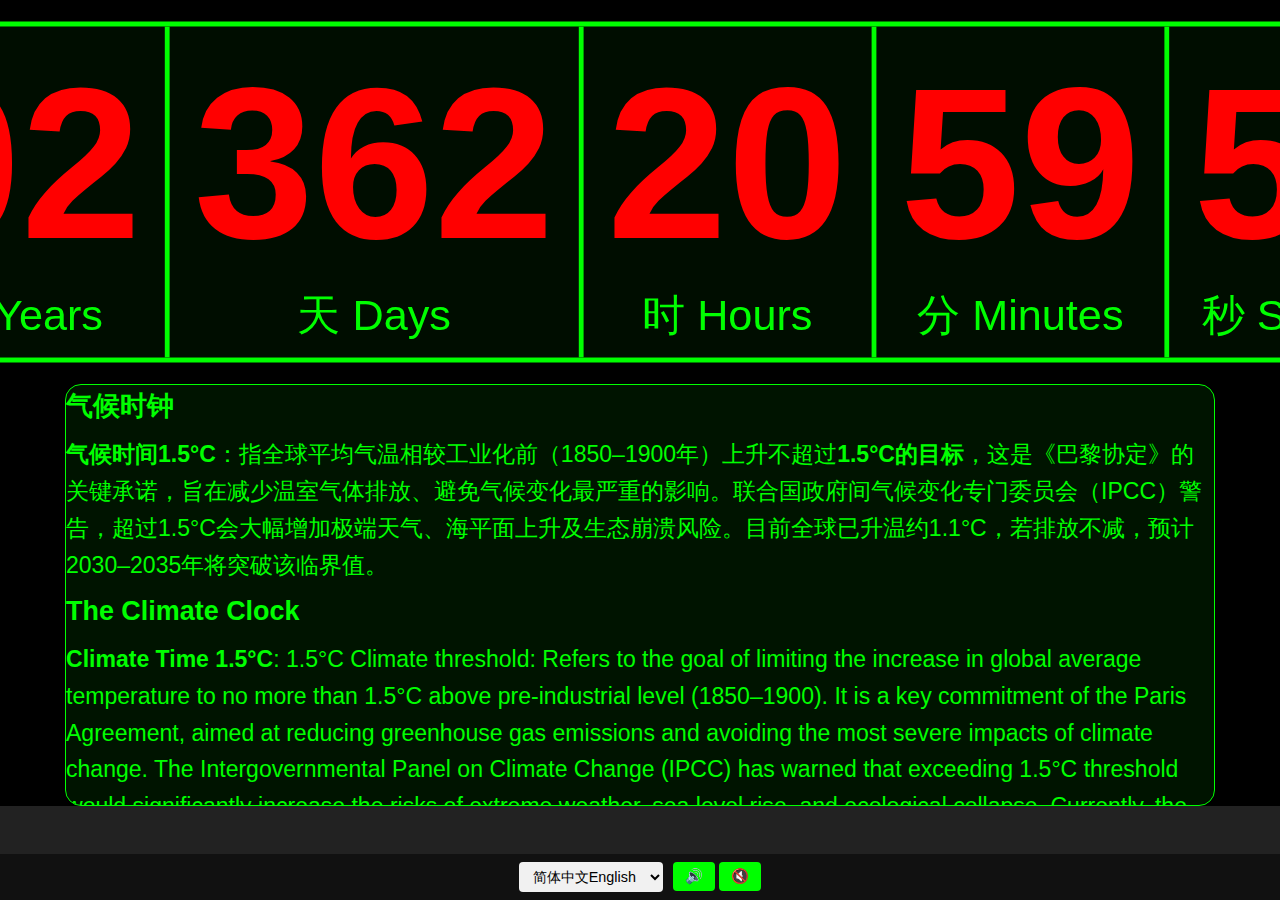
<file: index.html>
<!DOCTYPE html>
<html lang="ze">
<head>
  <meta charset="UTF-8" />
  <meta name="viewport" content="width=device-width, initial-scale=1.0"/>
  <title>气候时钟 - 多语版V1.5</title>
  <style>
    body {
      font-family: Arial, sans-serif;
      background-color: black;
      color: red;
      text-align: center;
      margin: 0;
      overflow: hidden;
    }

    /* Info pages container */
  .explanation-card {
    max-width: 85%;
    background-color: rgba(0, 255, 0, 0.08);
    color: #00ff00;
    padding: 20px 30px;
    border-radius: 16px;
    border: 1px solid #00ff00;
    font-size: 1.8vw;/*1.2*/
    line-height: 1.6;
    text-align: left;
    position: relative;
    min-height: 380px;
    overflow: hidden;
    margin:20px auto;
        
  }

.page {
 position: Absolute;   /* ✅ no more absolute positioning */
 inset :0;
 opacity: 0;
 transition: opacity 1s ease-in-out;
 z-index: 0;
  pointer-events: none;
}

.page.active {
  opacity: 1;
  z-index: 1; /*2*/
  pointer-events: auto;
}
    /* Clock table style */
    .clock-table {
 display: flex;
 justify-content: center;
 align-items: center;
 position: fixed;/*Fixed; /* Fix it to the top */
 top: 40px;/*40px*/
 left: 0;
 width: 100%;
 height: 160px/*auto; /* Let the content define height */
 margin: 0;
 padding: 10px 0;
 background-color: black; /* optional, for contrast */
 z-index: 1000;
}
    .clock-row {
      display: flex;
      border: 4px solid #00ff00;
      border-radius: 12px;
      overflow: hidden;
      transform: scale(1.2); /* Slightly larger clock */
    }
    .clock-cell {
      border-right: 4px solid #00ff00;
      padding: 10px 20px;
      text-align: center;
      background-color: rgba(0, 255, 0, 0.05);
    }
    .clock-cell:last-child {
      border-right: none;
    }
    .time-value {
      font-size: 20vh; /* Responsive size */
      font-weight: bold;
      color: red;
      transition: transform 0.2s;
    }
    .time-label {
      font-size: 4vh; /* Responsive size */
      color: #00ff00;
    }

    @keyframes blinkEnlarge {
      0%   { color: red; transform: scale(1); }
      25%  { color: white; transform: scale(1.3); }
      50%  { color: red; transform: scale(1); }
      75%  { color: white; transform: scale(1.3); }
      100% { color: red; transform: scale(1); }
    }
    .blink-enlarge {
      animation: blinkEnlarge 0.5s ease;
    }

    /* Bottom panel */
    .bottom-panel {
      position: fixed;
      bottom: 0;
      width: 100%;
      background: #111;
      color: #00ff00;
      z-index: 10001;
    }
    .ticker-wrapper {
      width: 100%;
      background: #222;
      font-size: 1.5em;
      white-space: nowrap;
      overflow: hidden;
      padding: 8px 0;
      box-sizing: border-box;
    }
    .ticker {
      display: inline-block;
      padding-left: 100%;
      animation: ticker 40s linear infinite;
    }
    @keyframes ticker {
      0%   { transform: translateX(0); }
      100% { transform: translateX(-100%); }
    }
    .bottom-controls {
      padding: 8px 0;
      display: flex;
      justify-content: center;
      gap: 10px;
      background: #111;
    }
    .sound-controls button {
      background-color: #00ff00;
      color: black;
      font-size: 0.9em;
      padding: 6px 12px;
      border: none;
      border-radius: 4px;
      cursor: pointer;
    }
    .language-select select {
      padding: 6px 10px;
      font-size: 0.9em;
      border-radius: 4px;
      border: none;
      background-color: #f1f1f1;
    }

    /* Make headings a bit more compact */
    .page h3 { margin: 0 0 8px 0; }
    .page p  { margin: 6px 0; }
  </style>
</head>
<body>

  <!-- Countdown clock -->
  <div class="clock-table">
    <div class="clock-row">
      <div class="clock-cell">
        <div class="time-value" id="yy">00</div>
        <div class="time-label" id="label-yy">年Years</div>
      </div>
      <div class="clock-cell">
        <div class="time-value" id="dd">00</div>
        <div class="time-label" id="label-dd">天Days</div>
      </div>
      <div class="clock-cell">
        <div class="time-value" id="hh">00</div>
        <div class="time-label" id="label-hh">時Hours</div>
      </div>
      <div class="clock-cell">
        <div class="time-value" id="mm">00</div>
        <div class="time-label" id="label-mm">分Minutes</div>
      </div>
      <div class="clock-cell">
        <div class="time-value" id="ss">00</div>
        <div class="time-label" id="label-ss">秒Seconds</div>
      </div>
    </div>
  </div>

  <!-- Multi-page explanation -->
  <div class="explanation-card">
    <div class="page active" id="page1"></div>
    <div class="page" id="page2"></div>
    <div class="page" id="page3"></div>
  </div>

  <!-- Bottom panel: ticker + controls -->
  <div class="bottom-panel">
    <div class="ticker-wrapper">
      <div class="ticker" id="tickerText"></div>
    </div>
    <div class="bottom-controls">
      <div class="language-select">
        <select id="langSelect" onchange="changeLanguage()">
          <option value="ze">简体中文English</option>
          <option value="zh"> 简体中文 </option>
          <option value="en">English</option>
          <option value="ms">Bahasa Melayu</option>
          <option value="ta">தமிழ்</option>
        </select>
      </div>
      <div class="sound-controls">
        <button onclick="startTick()">🔊</button>
        <button onclick="stopTick()">🔇</button>
      </div>
    </div>
  </div>

  <!-- Sound -->
  <audio id="tickSound" preload="auto">
    <source src="tick.mp3" type="audio/mpeg">
    您的浏览器不支援音讯播放。
  </audio>

  <script>
    const audio = document.getElementById("tickSound");
    audio.load();
    let tickEnabled = false;
    let prevValues = { yy: null, dd: null, hh: null, mm: null, ss: null };

    function startTick() { tickEnabled = true; }
    function stopTick() { 
      tickEnabled = false;
      audio.pause();
      audio.currentTime = 0;
    }

    const deadlineUTC = new Date(Date.UTC(2029, 6, 21, 16, 0, 0));

    function updateClock() {
      const now = new Date();
      const timeRemaining = deadlineUTC - now;
      if (timeRemaining <= 0) return;

      const format = n => String(n).padStart(2, '0');
      const values = {
        yy: format(Math.floor(timeRemaining / (1000 * 60 * 60 * 24 * 365))),
        dd: format(Math.floor((timeRemaining / (1000 * 60 * 60 * 24)) % 365)),
        hh: format(Math.floor((timeRemaining / (1000 * 60 * 60)) % 24)),
        mm: format(Math.floor((timeRemaining / (1000 * 60)) % 60)),
        ss: format(Math.floor((timeRemaining / 1000) % 60))
      };

      for (let id in values) {
        const elem = document.getElementById(id);
        if (prevValues[id] !== values[id]) {
          elem.textContent = values[id];
          elem.classList.add("blink-enlarge");
          setTimeout(() => elem.classList.remove("blink-enlarge"), 500);
        }
        prevValues[id] = values[id];
      }

      if (tickEnabled) {
        audio.currentTime = 0;
        audio.play().catch(() => {});
      }

      const nextTick = 1000 - now.getMilliseconds();
      setTimeout(updateClock, nextTick);
    }

    updateClock();

    const texts = {
      ze: {
        labels: ["年 Years", "天 Days", "时 Hours", "分 Minutes", "秒 Seconds"],
        ticker: "🌱 静思语：环保不是口号，而是生活的态度。&emsp; 🌱 Jing Si Aphorisms: Environmental protection is not just a slogan, but a practical outlook on life.&emsp;🌿 静思语：人类若不爱护地球，大地将无以为继。&emsp; 🌿 Jing Si Aphorisms: If humans do not take care of the Earth, it will no longer be able to sustain us.",
        page1: "<h3><strong>气候时钟</strong></h3><p><strong>气候时间1.5°C</strong>：指全球平均气温相较工业化前（1850–1900年）上升不超过<strong>1.5°C的目标</strong>，这是《巴黎协定》的关键承诺，旨在减少温室气体排放、避免气候变化最严重的影响。联合国政府间气候变化专门委员会（IPCC）警告，超过1.5°C会大幅增加极端天气、海平面上升及生态崩溃风险。目前全球已升温约1.1°C，若排放不减，预计2030–2035年将突破该临界值。</p></p><h3><strong>The Climate Clock</strong></h3><p><strong>Climate Time 1.5°C</strong>: 1.5°C Climate threshold: Refers to the goal of limiting the increase in global average temperature to no more than 1.5°C above pre-industrial level (1850–1900). It is a key commitment of the Paris Agreement, aimed at reducing greenhouse gas emissions and avoiding the most severe impacts of climate change. The Intergovernmental Panel on Climate Change (IPCC) has warned that exceeding 1.5°C threshold would significantly increase the risks of extreme weather, sea level rise, and ecological collapse. Currently, the global temperature has risen by approximately 1.1°C, and if emissions are not reduced, the critical limit is expected to be exceeded between 2030 and 2035.</p>",
        page2: "<h3><strong>气候时钟</strong></h3><p><strong>缘起</strong>：始于 <strong>2020 年 9 月 19 日</strong>，当时它在纽约曼哈顿的 <strong>联合艺术大楼（Metronome）</strong> 上首次公开展示。</p><p><strong>定义</strong>：一个实时倒计时工具，显示全球碳排放预算（将升温控制在<strong>1.5°C</strong>以内）的剩余时间。</p><h3><strong>The Climate Clock</strong></h3><p><strong>Origin</strong>: Launched on 19 September 2020, first publicly displayed at the Metronome in Manhattan, New York.</p> <p><strong>Definition</strong>: A real-time countdown tool that displays the remaining global carbon budget to keep temperature rise within <strong>1.5°C</strong>.</p>",
        page3:"<h3><strong>气候时钟</strong></h3><p><strong>计算依据</strong>：基于当前温室气体排放速率和科学模型（如<strong>Intergovernmental Panel on Climate Change (IPCC)</strong>数据）。</p><p><strong>核心信息</strong>：提醒人类必须在时限前实现<strong>净零排放</strong>，否则将面临不可逆的气候灾难。</p><h3><strong>The Climate Clock</strong></h3><p><strong>Calculation Basis</strong>: Based on current rate of greenhouse gas emissions and scientific models, such as data from the Intergovernmental Panel on Climate Change (IPCC).</p><p><strong>Core Message</strong>: Humanity must achieve net-zero emissions before the deadline or face irreversible climate disasters.</p>"
     
      },
            zh: {
          labels: ["年", "天", "时", "分", "秒"],
          ticker: "🌱 静思语：环保不是口号，而是生活的态度。&emsp;🌿 静思语：人类若不爱护地球，大地将无以为继。",
          page1: "<h3><strong>气候时钟</strong></h3><p><strong>气候时间1.5°C</strong>：指全球平均气温相较工业化前（1850–1900年）上升不超过<strong>1.5°C的目标</strong>，这是《巴黎协定》的关键承诺，旨在减少温室气体排放、避免气候变化最严重的影响。联合国政府间气候变化专门委员会（IPCC）警告，超过1.5°C会大幅增加极端天气、海平面上升及生态崩溃风险。目前全球已升温约1.1°C，若排放不减，预计2030–2035年将突破该临界值。</p>",
          page2: "<h3><strong>气候时钟</strong></h3><p><strong>缘起</strong>：始于 2020 年 9 月 19 日，首次于纽约曼哈顿 Metronome 公开展示。</p><p><strong>定义</strong>：一个实时倒数工具，显示全球碳排放预算（将升温控制在 1.5°C 以内）的剩余时间。</p>",
          page3: "<h3><strong>气候时钟</strong></h3><p><strong>计算依据</strong>：基于当前温室气体排放速率与科学模型 如（Intergovernmental Panel on Climate Change (IPCC)资料）。</p><p><strong>核心讯息</strong>：提醒人类必须在时限前实现净零排放，否则将面临不可逆的气候灾难。</p>"
        },
        en: {
          labels: ["Years", "Days", "Hours", "Minutes", "Seconds"],
          ticker: "🌱 Jing Si Aphorisms: Environmental protection is not just a slogan, but a practical outlook on life.&emsp;🌿 Jing Si Aphorisms: If humans do not take care of the Earth, it will no longer be able to sustain us.",
          page1: "<h3><strong>The Climate Clock</strong></h3><p><strong>Climate Time 1.5°C</strong>: 1.5°C Climate threshold: Refers to the goal of limiting the increase in global average temperature to no more than 1.5°C above pre-industrial level (1850–1900). It is a key commitment of the Paris Agreement, aimed at reducing greenhouse gas emissions and avoiding the most severe impacts of climate change. The Intergovernmental Panel on Climate Change (IPCC) has warned that exceeding 1.5°C threshold would significantly increase the risks of extreme weather, sea level rise, and ecological collapse. Currently, the global temperature has risen by approximately 1.1°C, and if emissions are not reduced, the critical limit is expected to be exceeded between 2030 and 2035.</p>",
          page2: "<h3><strong>The Climate Clock</strong></h3><p><strong>Origin</strong>: Launched on 19 September 2020, first publicly displayed at the Metronome in Manhattan, New York.</p><p><strong>Definition</strong>: A real-time countdown tool that displays the remaining global carbon budget to keep temperature rise within 1.5°C.</p>",
          page3: "<h3><strong>The Climate Clock</strong></h3><p><strong>Calculation Basis</strong>: Based on current rate of greenhouse gas emissions and scientific models, such as data from the Intergovernmental Panel on Climate Change (IPCC).</p><p><strong>Core Message</strong>: Humanity must achieve net-zero emissions before the deadline or face irreversible climate disasters.</p>"
        },
        ms: {
          labels: ["Tahun", "Hari", "Jam", "Minit", "Saat"],
          ticker: "🌱 Aforisma Jing Si: Perlindungan alam sekitar bukan sekadar slogan, tetapi satu gaya hidup.&emsp;🌿 Aforisma Jing Si: Jika manusia tidak menyayangi bumi, bumi tidak akan mampu bertahan.",
          page1: "<h3><strong>Jam Iklim</strong></h3><p><strong>Masa Iklim 1.5°C</strong>: Merujuk kepada matlamat untuk memastikan peningkatan suhu purata global tidak melebihi <strong>1.5°C berbanding tahap praindustri</strong> (1850–1900). Ini merupakan komitmen utama dalam Perjanjian Paris, yang bertujuan untuk mengurangkan pelepasan gas rumah hijau dan mengelakkan kesan perubahan iklim yang lebih teruk. Panel Antara Kerajaan mengenai Perubahan Iklim (IPCC) memberi amaran bahawa melepasi had 1.5°C akan meningkatkan risiko kejadian cuaca ekstrem, kenaikan paras laut, dan keruntuhan ekosistem. Suhu global kini telah meningkat sekitar 1.1°C. Jika pelepasan tidak dikurangkan, paras ini dijangka akan dilepasi antara tahun 2030 hingga 2035.</p>",
          page2: "<h3><strong>Jam Iklim</strong></h3><p><strong>Asal-usul</strong>: Bermula pada 19 September 2020, pertama kali dipamerkan secara umum di Metronome, Manhattan, New York.</p><p><strong>Definisi</strong>: Sebuah alat kira detik masa nyata yang menunjukkan baki masa dalam bajet karbon global demi mengekalkan pemanasan global di bawah paras 1.5°C.</p>",
          page3: "<h3><strong>Jam Iklim</strong></h3><p><strong>Asas Pengiraan</strong>: Berdasarkan kadar semasa pelepasan gas rumah hijau dan model saintifik (contohnya, data IPCC).</p><p><strong>Mesej Utama</strong>: Manusia mesti mencapai sasaran sifar bersih (net-zero) sebelum masa tamat, atau berisiko menghadapi bencana iklim yang tidak dapat dipulihkan.</p>"
        },
        ta: {
          labels: ["ஆண்டு", "நாள்", "மணி", "நிமிடம்", "வினாடி"],
          ticker: "🌱 சூழலியல் என்பது முழக்கமல்ல, வாழ்வியல்.&emsp;🌿 பூமியைப் பாதுகாப்பது மனித குருதியின் கடமை.",
          page1: "<h3><strong>காலநிலை கடிகாரம்</strong></h3><p><strong>காலநிலை நேரம் 1.5°C</strong>: உலக சராசரி வெப்பநிலை <strong>தொழில்முன் காலத்துடன் (1850–1900) ஒப்பிடும்போது 1.5°C-ஐ மீறாத</strong> இலக்கைக் குறிக்கிறது. இது பாரிஸ் ஒப்பந்தத்தின் முக்கிய வாக்குறுதி ஆகும், பசுமைக் காற்று வாயு வெளியீட்டை குறைத்து, காலநிலை மாற்றத்தின் கடுமையான விளைவுகளை தவிர்க்கும் நோக்கத்துடன். சர்வதேச காலநிலை மாற்ற குழு (IPCC) எச்சரிக்கிறது: 1.5°C-ஐ மீறினால், தீவிர வானிலை, கடல் மட்ட உயர்வு மற்றும் சூழலியல் அமைப்பு சிதைவின் அபாயம் அதிகரிக்கும். உலக வெப்பநிலை ஏற்கனவே சுமார் 1.1°C உயர்ந்துள்ளது; வெளியீடுகளை குறைக்கவில்லை என்றால், இது 2030–2035க்குள் இந்த வரம்பை மீறும் என எதிர்பார்க்கப்படுகிறது.</p>",
          page2: "<h3><strong>காலநிலை கடிகாரம்</strong></h3><p><strong>தொடக்கம்</strong>: 19 செப்டம்பர் 2020 அன்று மான்ஹாட்டன், நியூயார்க் நகரில் மெட்ரோனோமில் முதன்முதலாகக் காட்டப்பட்டது.</p><p><strong>வரையறை</strong>: உலகளாவிய கார்பன் பட்ஜெட்டின் மீதமுள்ள நேரத்தை காட்டும் நேரடி கவுண்ட்டவுன் கருவி, 1.5°C ஐ மீறாமல் வைத்திருக்க.</p>",
          page3: "<h3><strong>காலநிலை கடிகாரம்</strong></h3><p><strong>கணக்கீட்டு அடிப்படை</strong>: தற்போதைய பசுமைக் காற்று வாயு உமிழ்வு வீதங்கள் மற்றும் அறிவியல் மாதிரிகள் (உதா: IPCC தரவு) அடிப்படையில்.</p><p><strong>முக்கிய செய்தி</strong>: மனிதகுலம் நேரம் முடிவதற்கு முன் நிகர சுழற்சி வெளியீட்டை அடைய வேண்டும், இல்லையெனில் மாற்ற முடியாத காலநிலை பேரழிவுகளை சந்திக்க நேரிடும்.</p>"
        }
    };

    function changeLanguage() {
      const sel = document.getElementById("langSelect");
      const lang = sel ? sel.value : "ze";
      const data = texts[lang] || texts.ze;
      const labels = data.labels;
      document.getElementById("label-yy").textContent = labels[0];
      document.getElementById("label-dd").textContent = labels[1];
      document.getElementById("label-hh").textContent = labels[2];
      document.getElementById("label-mm").textContent = labels[3];
      document.getElementById("label-ss").textContent = labels[4];
      const ticker = document.getElementById("tickerText");
      ticker.innerHTML = data.ticker || "";
      ticker.classList.remove("ticker");
      void ticker.offsetWidth;
      ticker.classList.add("ticker");
      document.getElementById("page1").innerHTML = data.page1 || "";
      document.getElementById("page2").innerHTML = data.page2 || "";
      document.getElementById("page3").innerHTML = data.page3 || "";
   
  // 🔹 Dynamic card height based on language
  const card = document.querySelector(".explanation-card");
  if (lang === "ze") {
    card.style.minHeight = "380px"; // taller for bilingual text
  } else {
    card.style.minHeight = "240px"; // default for others
    }
     }

    let currentPage = 1;
const pages = document.querySelectorAll(".page");
const totalPages = pages.length;
function showPage(n) {
 pages.forEach((p, i) => {
   if (i === n - 1) {
     p.classList.add("active");
   } else {
     p.classList.remove("active");
   }
 });
}
// show first page initially
showPage(currentPage);
// rotate every 10s
setInterval(() => {
 currentPage = (currentPage % totalPages) + 1;
 showPage(currentPage);
}, 30000);

function adjustCardPosition() {
  const clock = document.querySelector(".clock-table");
  const card = document.querySelector(".explanation-card");
  if (clock && card) {
    const clockHeight = clock.offsetHeight;
    card.style.marginTop = (clockHeight + 80) + "px"; // 20px extra spacing
  }
};

window.addEventListener("resize", adjustCardPosition);
document.addEventListener("DOMContentLoaded", () => {
  changeLanguage();
  adjustCardPosition();
  // Try to start ticking immediately
  startTick();

  // If browser blocks autoplay, enable ticking on first interaction
  const enableOnClick = () => {
    startTick();
    document.removeEventListener("click", enableOnClick);
    document.removeEventListener("keydown", enableOnClick);
    document.removeEventListener("touchstart", enableOnClick);
  };

  document.addEventListener("click", enableOnClick, { once: true });
  document.addEventListener("keydown", enableOnClick, { once: true });
  document.addEventListener("touchstart", enableOnClick, { once: true });
});
  </script>
</body>
</html>
</file>
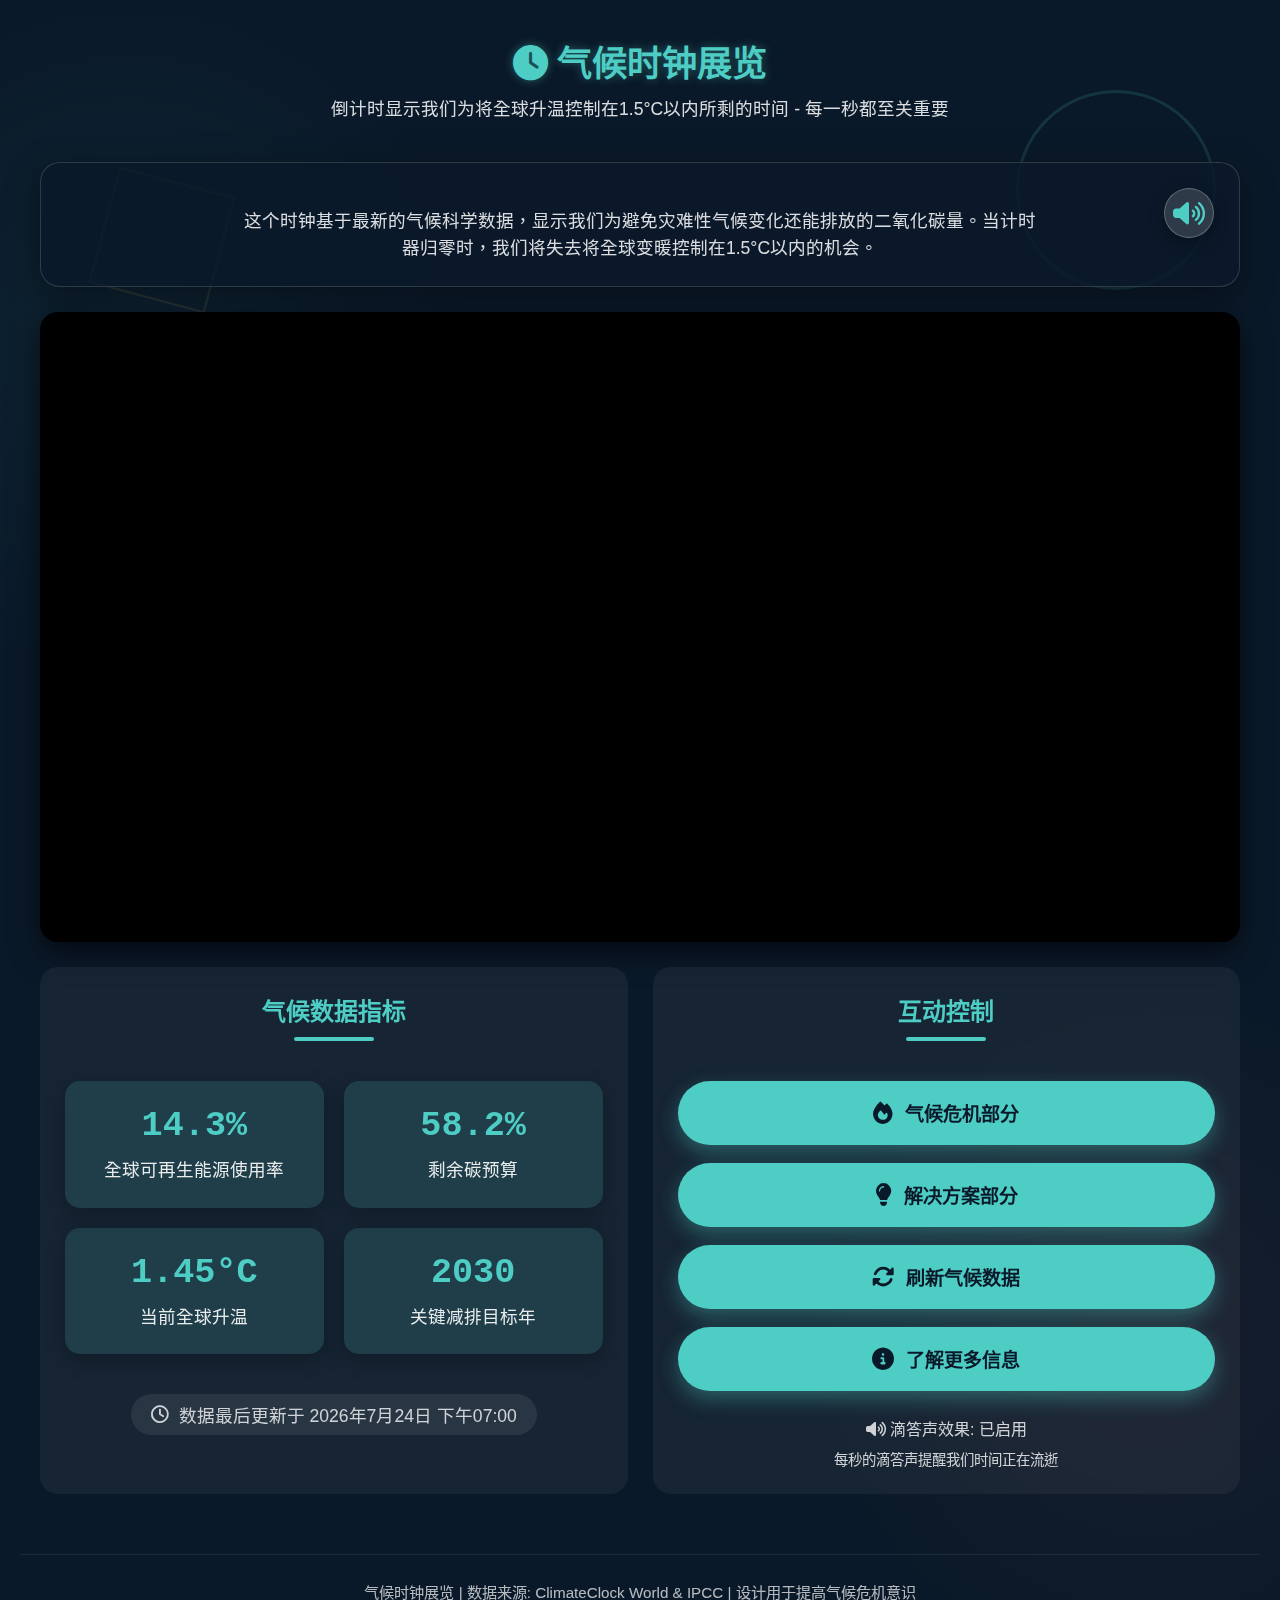
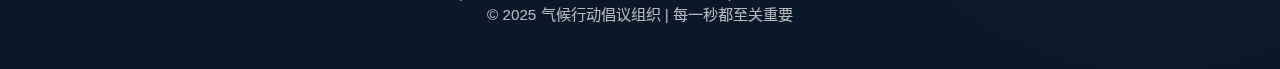
<file: ClimateClock-Exhibition/index.html>
<!DOCTYPE html>
<html lang="zh-HK">
<head>
  <meta charset="UTF-8">
  <meta name="viewport" content="width=device-width, initial-scale=1.0">
  <title>气候时钟展览 - 带滴答声效果</title>
  <script src="https://climateclock.world/widget-v2.js" async></script>
  <link rel="stylesheet" href="https://cdnjs.cloudflare.com/ajax/libs/font-awesome/6.4.0/css/all.min.css">
  <style>
    * {
      box-sizing: border-box;
      margin: 0;
      padding: 0;
    }
    
    :root {
      --primary-bg: #0a1929;
      --clock-color: #ff6b6b;
      --accent-color: #4ecdc4;
      --card-bg: rgba(78, 205, 196, 0.15);
      --text-color: #ffffff;
      --highlight: #ffd166;
      --tick-color: #4ecdc4;
    }
    
    body {
      font-family: 'Segoe UI', 'Helvetica Neue', Arial, sans-serif;
      background: var(--primary-bg);
      color: var(--text-color);
      min-height: 100vh;
      padding: 20px;
      background-image: 
        radial-gradient(circle at 10% 20%, rgba(78, 205, 196, 0.05) 0%, transparent 20%),
        radial-gradient(circle at 90% 80%, rgba(255, 107, 107, 0.05) 0%, transparent 20%);
      display: flex;
      flex-direction: column;
      overflow-x: hidden;
    }
    
    header {
      text-align: center;
      margin-bottom: 25px;
      padding: 15px;
    }
    
    h1 {
      font-size: 2.2rem;
      color: var(--accent-color);
      margin-bottom: 10px;
      text-shadow: 0 0 10px rgba(78, 205, 196, 0.4);
    }
    
    .subtitle {
      font-size: 1.1rem;
      opacity: 0.85;
      max-width: 800px;
      margin: 0 auto;
      line-height: 1.5;
    }
    
    .container {
      display: flex;
      flex-direction: column;
      gap: 25px;
      max-width: 1200px;
      margin: 0 auto;
      width: 100%;
    }
    
    /* 时间显示区 */
    .clock-section {
      background: rgba(10, 25, 41, 0.85);
      border-radius: 20px;
      padding: 25px;
      box-shadow: 0 10px 35px rgba(0, 0, 0, 0.4);
      border: 1px solid rgba(255, 255, 255, 0.15);
      position: relative;
      overflow: hidden;
    }
    
    /* 修复时钟显示 */
    climate-clock {
      display: block !important;
      width: 100% !important;
      text-align: center !important;
    }
    
    climate-clock .deadline {
      font-size: 3.5rem !important;
      font-weight: 800 !important;
      color: var(--clock-color) !important;
      letter-spacing: 3px !important;
      text-shadow: 0 0 20px rgba(255, 107, 107, 0.8) !important;
      font-family: 'Courier New', monospace !important;
      margin: 15px 0 !important;
      line-height: 1.2 !important;
      padding: 0 10px !important;
    }
    
    climate-clock .label {
      opacity: 0.8;
      font-size: 1.2rem;
      text-align: center;
      margin-top: 15px;
    }
    
    .info-text {
      text-align: center;
      margin-top: 20px;
      font-size: 1.1rem;
      opacity: 0.85;
      line-height: 1.5;
      max-width: 800px;
      margin: 20px auto 0;
    }
    
    /* 影片播放区 */
    .video-section {
      position: relative;
      background: #000;
      border-radius: 18px;
      overflow: hidden;
      box-shadow: 0 10px 30px rgba(0, 0, 0, 0.6);
      aspect-ratio: 16/9;
      max-height: 70vh;
    }
    
    #climate-video {
      width: 100%;
      height: 100%;
      border: none;
    }
    
    /* 互动控制区 */
    .interaction-section {
      display: grid;
      grid-template-columns: 1fr 1fr;
      gap: 25px;
      margin-bottom: 30px;
    }
    
    @media (max-width: 768px) {
      .interaction-section {
        grid-template-columns: 1fr;
      }
    }
    
    .data-section, .control-section {
      background: rgba(255, 255, 255, 0.05);
      border-radius: 18px;
      padding: 25px;
      position: relative;
      backdrop-filter: blur(5px);
    }
    
    .section-title {
      text-align: center;
      margin-bottom: 25px;
      font-size: 1.5rem;
      color: var(--accent-color);
      font-weight: 600;
      position: relative;
      padding-bottom: 15px;
    }
    
    .section-title::after {
      content: '';
      display: block;
      width: 80px;
      height: 4px;
      background: var(--accent-color);
      margin: 10px auto 0;
      border-radius: 3px;
    }
    
    .data-panel {
      display: grid;
      grid-template-columns: 1fr 1fr;
      gap: 20px;
      margin-bottom: 30px;
    }
    
    @media (max-width: 480px) {
      .data-panel {
        grid-template-columns: 1fr;
      }
    }
    
    .data-card {
      background: var(--card-bg);
      border-radius: 15px;
      padding: 25px 20px;
      text-align: center;
      transition: all 0.4s ease;
      display: flex;
      flex-direction: column;
      justify-content: center;
      box-shadow: 0 6px 20px rgba(0, 0, 0, 0.25);
    }
    
    .data-card:hover {
      transform: translateY(-8px);
      background: rgba(78, 205, 196, 0.25);
      box-shadow: 0 12px 25px rgba(0, 0, 0, 0.35);
    }
    
    .data-value {
      font-size: 2.2rem;
      font-weight: bold;
      margin-bottom: 12px;
      font-family: 'Courier New', monospace;
      color: var(--accent-color);
    }
    
    .data-label {
      font-size: 1.1rem;
      opacity: 0.9;
      line-height: 1.4;
    }
    
    .action-buttons {
      display: flex;
      flex-direction: column;
      gap: 18px;
      margin-top: 20px;
    }
    
    .action-btn {
      background: var(--accent-color);
      border: none;
      border-radius: 50px;
      padding: 18px;
      color: var(--primary-bg);
      font-weight: 600;
      cursor: pointer;
      transition: all 0.3s ease;
      width: 100%;
      box-shadow: 0 8px 20px rgba(78, 205, 196, 0.35);
      display: flex;
      align-items: center;
      justify-content: center;
      gap: 12px;
      font-size: 1.2rem;
    }
    
    .action-btn i {
      font-size: 1.4rem;
    }
    
    .action-btn:active {
      transform: scale(0.97);
      background: #3db3aa;
    }
    
    .update-info {
      text-align: center;
      margin-top: 30px;
      font-size: 1rem;
      opacity: 0.8;
      display: flex;
      flex-direction: column;
      align-items: center;
    }
    
    .update-time {
      display: inline-flex;
      align-items: center;
      gap: 10px;
      margin-top: 10px;
      padding: 8px 20px;
      background: rgba(255, 255, 255, 0.1);
      border-radius: 30px;
      font-size: 1.1rem;
    }
    
    /* 声音控制 */
    .sound-control {
      position: absolute;
      top: 25px;
      right: 25px;
      background: rgba(255, 255, 255, 0.15);
      border-radius: 50%;
      width: 50px;
      height: 50px;
      display: flex;
      align-items: center;
      justify-content: center;
      cursor: pointer;
      z-index: 20;
      backdrop-filter: blur(5px);
      border: 1px solid rgba(255, 255, 255, 0.25);
      transition: all 0.4s ease;
      box-shadow: 0 5px 15px rgba(0, 0, 0, 0.3);
    }
    
    .sound-control:hover {
      background: rgba(78, 205, 196, 0.4);
      transform: scale(1.1);
    }
    
    .sound-control i {
      font-size: 1.6rem;
      color: var(--accent-color);
    }
    
    /* 滴答动画效果 */
    .tick-animation {
      position: absolute;
      width: 15px;
      height: 15px;
      background: var(--tick-color);
      border-radius: 50%;
      pointer-events: none;
      opacity: 0.8;
      animation: tickEffect 1.2s forwards;
      box-shadow: 0 0 15px var(--tick-color);
      z-index: 5;
    }
    
    @keyframes tickEffect {
      0% {
        transform: scale(0.5);
        opacity: 0.8;
      }
      50% {
        opacity: 0.6;
      }
      100% {
        transform: scale(3);
        opacity: 0;
      }
    }
    
    footer {
      text-align: center;
      padding: 25px;
      margin-top: 30px;
      font-size: 0.95rem;
      opacity: 0.7;
      border-top: 1px solid rgba(255, 255, 255, 0.1);
    }
    
    /* 动画效果 */
    @keyframes pulse {
      0% { transform: scale(1); }
      50% { transform: scale(1.03); }
      100% { transform: scale(1); }
    }
    
    .pulse {
      animation: pulse 3s infinite ease-in-out;
    }
    
    /* 装饰元素 */
    .decoration {
      position: fixed;
      z-index: 0;
    }
    
    .decoration.circle {
      width: 200px;
      height: 200px;
      border: 3px solid rgba(78, 205, 196, 0.15);
      border-radius: 50%;
      top: 10%;
      right: 5%;
    }
    
    .decoration.triangle {
      width: 0;
      height: 0;
      border-left: 60px solid transparent;
      border-right: 60px solid transparent;
      border-bottom: 100px solid rgba(255, 107, 107, 0.1);
      bottom: 15%;
      left: 5%;
      transform: rotate(25deg);
    }
    
    .decoration.square {
      width: 120px;
      height: 120px;
      border: 2px solid rgba(255, 213, 102, 0.1);
      transform: rotate(15deg);
      top: 20%;
      left: 8%;
    }
  </style>
</head>
<body>
  <!-- 装饰元素 -->
  <div class="decoration circle"></div>
  <div class="decoration triangle"></div>
  <div class="decoration square"></div>
  
  <header>
    <h1><i class="fas fa-clock"></i> 气候时钟展览</h1>
    <p class="subtitle">倒计时显示我们为将全球升温控制在1.5°C以内所剩的时间 - 每一秒都至关重要</p>
  </header>
  
  <div class="container">
    <!-- 时间显示区 -->
    <section class="clock-section">
      <!-- 声音控制按钮 -->
      <div class="sound-control" id="sound-toggle">
        <i class="fas fa-volume-up"></i>
      </div>
      
      <climate-clock></climate-clock>
      <p class="info-text">这个时钟基于最新的气候科学数据，显示我们为避免灾难性气候变化还能排放的二氧化碳量。当计时器归零时，我们将失去将全球变暖控制在1.5°C以内的机会。</p>
    </section>
    
    <!-- 影片播放区 -->
    <section class="video-section">
      <iframe id="climate-video" 
              src="https://www.youtube.com/embed/jAa58N4Jlos?enablejsapi=1&autoplay=1&mute=1&playsinline=1&rel=0" 
              frameborder="0" 
              allowfullscreen
              allow="accelerometer; autoplay; encrypted-media; gyroscope">
      </iframe>
    </section>
    
    <!-- 互动区域 -->
    <section class="interaction-section">
      <div class="data-section">
        <h2 class="section-title">气候数据指标</h2>
        
        <div class="data-panel">
          <div class="data-card pulse">
            <div id="renewable" class="data-value">14.3%</div>
            <div class="data-label">全球可再生能源使用率</div>
          </div>
          <div class="data-card pulse">
            <div id="carbon-budget" class="data-value">58.2%</div>
            <div class="data-label">剩余碳预算</div>
          </div>
          <div class="data-card pulse">
            <div class="data-value">1.45°C</div>
            <div class="data-label">当前全球升温</div>
          </div>
          <div class="data-card pulse">
            <div class="data-value">2030</div>
            <div class="data-label">关键减排目标年</div>
          </div>
        </div>
        
        <div class="update-info">
          <div class="update-time">
            <i class="far fa-clock"></i>
            <span id="update-time">数据最后更新于 2025年7月5日 15:30</span>
          </div>
        </div>
      </div>
      
      <div class="control-section">
        <h2 class="section-title">互动控制</h2>
        
        <div class="action-buttons">
          <button class="action-btn" data-chapter="crisis">
            <i class="fas fa-fire"></i> 气候危机部分
          </button>
          <button class="action-btn" data-chapter="solutions">
            <i class="fas fa-lightbulb"></i> 解决方案部分
          </button>
          <button class="action-btn" id="refresh-btn">
            <i class="fas fa-sync-alt"></i> 刷新气候数据
          </button>
          <button class="action-btn" id="info-btn">
            <i class="fas fa-info-circle"></i> 了解更多信息
          </button>
        </div>
        
        <div class="sound-info" style="margin-top: 25px; text-align: center; opacity: 0.8;">
          <p><i class="fas fa-volume-up"></i> 滴答声效果: <span id="sound-status">已启用</span></p>
          <p style="font-size: 0.9rem; margin-top: 8px;">每秒的滴答声提醒我们时间正在流逝</p>
        </div>
      </div>
    </section>
  </div>
  
  <footer>
    <p>气候时钟展览 | 数据来源: ClimateClock World & IPCC | 设计用于提高气候危机意识</p>
    <p>© 2025 气候行动倡议组织 | 每一秒都至关重要</p>
  </footer>
  
  <!-- 滴答声效 -->
  <audio id="tick-sound" preload="auto">
    <source src="https://assets.mixkit.co/sfx/preview/mixkit-clock-timer-1045.mp3" type="audio/mpeg">
  </audio>
  
  <script>
    // 设置更新时间
    function setUpdateTime() {
      const now = new Date();
      const options = { 
        year: 'numeric', 
        month: 'long', 
        day: 'numeric',
        hour: '2-digit',
        minute: '2-digit'
      };
      document.getElementById('update-time').textContent = 
        `数据最后更新于 ${now.toLocaleDateString('zh-HK', options)}`;
    }
    
    // 影片章节控制
    function setupVideoControls() {
      const buttons = document.querySelectorAll('.action-btn[data-chapter]');
      buttons.forEach(btn => {
        btn.addEventListener('click', () => {
          const chapter = btn.dataset.chapter;
          seekToChapter(chapter);
          
          // 添加视觉反馈
          btn.style.backgroundColor = 'var(--highlight)';
          btn.style.color = 'var(--primary-bg)';
          setTimeout(() => {
            btn.style.backgroundColor = '';
            btn.style.color = '';
          }, 1000);
        });
      });
    }
    
    // 章节跳转函数
    function seekToChapter(chapter) {
      const player = document.getElementById('climate-video');
      const chapters = {
        'crisis': 30,     // 30秒处开始危机章节
        'solutions': 240  // 4分钟处解决方案
      };
      
      if (player && player.contentWindow) {
        player.contentWindow.postMessage(JSON.stringify({
          event: 'command',
          func: 'seekTo',
          args: [chapters[chapter], true]
        }), '*');
      }
    }
    
    // 刷新按钮功能
    document.getElementById('refresh-btn').addEventListener('click', function() {
      this.innerHTML = '<i class="fas fa-spinner fa-spin"></i> 刷新中...';
      this.disabled = true;
      
      // 添加简单的刷新动画效果
      this.style.backgroundColor = 'var(--highlight)';
      
      setTimeout(() => {
        this.innerHTML = '<i class="fas fa-sync-alt"></i> 刷新气候数据';
        this.style.backgroundColor = '';
        this.disabled = false;
        setUpdateTime();
        
        // 添加脉冲动画
        document.querySelectorAll('.data-card').forEach(card => {
          card.classList.remove('pulse');
          void card.offsetWidth; // 触发重绘
          card.classList.add('pulse');
        });
      }, 2000);
    });
    
    // 信息按钮
    document.getElementById('info-btn').addEventListener('click', function() {
      alert("气候时钟基于最新的气候科学研究，显示我们为避免全球升温超过1.5°C所能排放的剩余二氧化碳量。这个临界点被认为是避免气候变化最灾难性影响的最后防线。");
    });
    
    // 初始化YouTube播放器
    function initYouTubePlayer() {
      // iOS需要用户交互后才能播放
      document.body.addEventListener('touchstart', function initPlay() {
        const player = document.getElementById('climate-video');
        if (player && player.contentWindow) {
          player.contentWindow.postMessage(JSON.stringify({
            event: 'command',
            func: 'playVideo'
          }), '*');
        }
      }, { once: true });
    }
    
    // 修复时钟显示函数
    function fixClockDisplay() {
      const clockElement = document.querySelector('climate-clock');
      if (clockElement) {
        // 添加关键样式确保正确显示
        clockElement.style.display = 'block';
        clockElement.style.width = '100%';
        clockElement.style.textAlign = 'center';
        
        // 确保内部元素正确显示
        const deadline = clockElement.querySelector('.deadline');
        if (deadline) {
          deadline.style.fontSize = '3.5rem';
          deadline.style.lineHeight = '1.2';
          deadline.style.padding = '0 10px';
        }
      }
    }
    
    // 声音控制功能
    function setupSoundControl() {
      const soundToggle = document.getElementById('sound-toggle');
      const soundStatus = document.getElementById('sound-status');
      const tickSound = document.getElementById('tick-sound');
      let soundEnabled = true;
      
      // 初始音量设置
      tickSound.volume = 0.3;
      
      soundToggle.addEventListener('click', function() {
        soundEnabled = !soundEnabled;
        
        if (soundEnabled) {
          this.innerHTML = '<i class="fas fa-volume-up"></i>';
          soundStatus.textContent = '已启用';
          tickSound.volume = 0.3;
        } else {
          this.innerHTML = '<i class="fas fa-volume-mute"></i>';
          soundStatus.textContent = '已禁用';
          tickSound.volume = 0;
        }
      });
    }
    
    // 创建滴答声效果
    function createTickEffect() {
      const clockSection = document.querySelector('.clock-section');
      const tickSound = document.getElementById('tick-sound');
      
      // 创建视觉滴答效果
      const tick = document.createElement('div');
      tick.className = 'tick-animation';
      
      // 在时钟周围随机位置
      const rect = clockSection.getBoundingClientRect();
      const x = rect.left + 20 + Math.random() * (rect.width - 40);
      const y = rect.top + 20 + Math.random() * (rect.height - 40);
      
      tick.style.left = `${x}px`;
      tick.style.top = `${y}px`;
      
      document.body.appendChild(tick);
      
      // 播放滴答声
      if (tickSound.volume > 0) {
        tickSound.currentTime = 0;
        tickSound.play().catch(e => console.log('声音播放失败:', e));
      }
      
      // 移除动画元素
      setTimeout(() => {
        tick.remove();
      }, 1200);
    }
    
    // 初始化应用
    document.addEventListener('DOMContentLoaded', () => {
      // 设置更新时间
      setUpdateTime();
      
      // 设置控制按钮
      setupVideoControls();
      
      // 修复时钟显示
      fixClockDisplay();
      
      // 设置声音控制
      setupSoundControl();
      
      // 每10分钟更新时间戳
      setInterval(setUpdateTime, 600000);
      
      // 添加时钟动画和滴答声
      let lastSecond = new Date().getSeconds();
      setInterval(() => {
        // 添加时钟动画
        const deadline = document.querySelector('climate-clock .deadline');
        if (deadline) {
          deadline.style.textShadow = '0 0 25px rgba(255, 107, 107, 0.9)';
          setTimeout(() => {
            deadline.style.textShadow = '0 0 15px rgba(255, 107, 107, 0.6)';
          }, 800);
        }
        
        // 每秒创建一次滴答效果
        const now = new Date();
        if (now.getSeconds() !== lastSecond) {
          lastSecond = now.getSeconds();
          createTickEffect();
        }
      }, 100);
    });
    
    // 监听窗口大小变化，重新修复时钟
    window.addEventListener('resize', fixClockDisplay);
  </script>
</body>
</html>
</file>
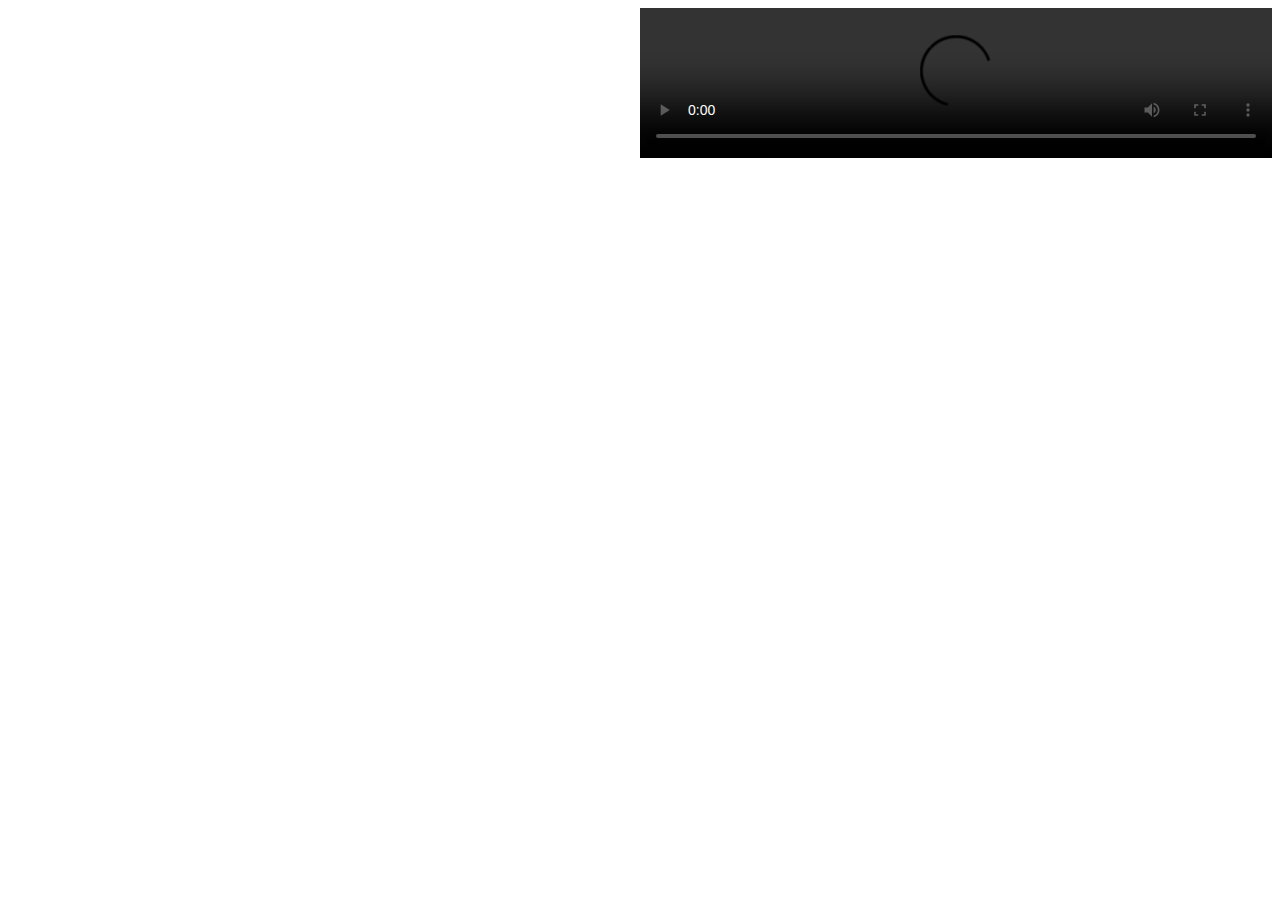
<file: index-1.html>
<!DOCTYPE html>
<html>
<head>
<style>
   .container {
     display: flex;
     height: 100vh;
   }
   .climate-clock, .video {
     flex: 1;
   }
   /* 移动端适配 */
   @media (max-width: 768px) {
     .container { flex-direction: column; }
   }
</style>
</head>
<body>
<div class="container">
<!-- 气候时钟（官方组件） -->
<div class="climate-clock">
<script src="https://climateclock.world/widget-v2.js" async></script>
<climate-clock />
</div>
<!-- 影片播放器（使用Google Drive直链） -->
<div class="video">
<video controls width="100%">
<source src="https://drive.google.com/uc?export=download&id=[你的影片ID]" type="video/mp4">
</video>
</div>
</div>
</body>
</html>
</file>
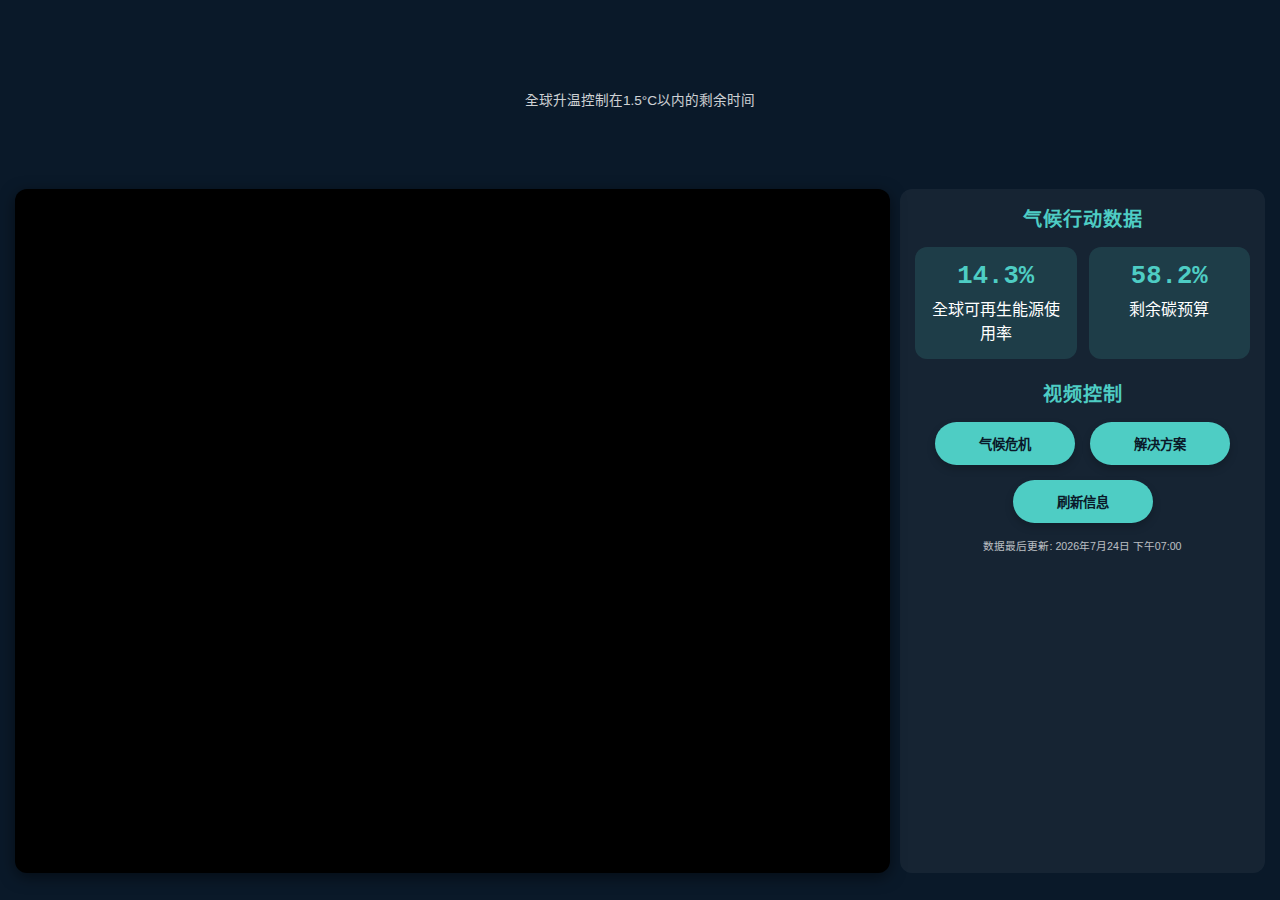
<file: index-2.html>
<!DOCTYPE html>
<html lang="zh-HK">
<head>
  <meta charset="UTF-8">
  <meta name="viewport" content="width=device-width, initial-scale=1.0, maximum-scale=1.0, user-scalable=no">
  <title>气候行动时钟展览</title>
  <script src="https://climateclock.world/widget-v2.js" async></script>
  <style>
    * {
      box-sizing: border-box;
      margin: 0;
      padding: 0;
    }
    
    body {
      font-family: -apple-system, BlinkMacSystemFont, 'Segoe UI', Roboto, sans-serif;
      background: #0a1929;
      color: white;
      height: 100vh;
      display: flex;
      flex-direction: column;
      overflow: hidden;
      padding: 10px;
    }
    
    /* 时间显示区 (20%高度) */
    .clock-section {
      height: 20vh;
      display: flex;
      flex-direction: column;
      justify-content: center;
      align-items: center;
      padding: 10px;
      position: relative;
    }
    
    /* 自定义官方时钟组件样式 */
    climate-clock {
      display: block;
      text-align: center;
    }
    
    /* 覆盖官方组件的默认样式 */
    climate-clock .deadline {
      font-size: 2.5rem !important;
      font-weight: 800 !important;
      color: #ff6b6b !important;
      letter-spacing: 2px !important;
      text-shadow: 0 0 10px rgba(255, 107, 107, 0.5) !important;
      font-family: 'Courier New', monospace !important;
      margin-bottom: 8px !important;
    }
    
    climate-clock .label {
      opacity: 0.8;
      font-size: 0.9rem;
      text-align: center;
    }
    
    /* 影片播放区 (50%高度) */
    .video-section {
      height: 50vh;
      position: relative;
      background: #000;
      border-radius: 12px;
      overflow: hidden;
      margin: 10px 0;
      box-shadow: 0 4px 15px rgba(0, 0, 0, 0.5);
    }
    
    #climate-video {
      width: 100%;
      height: 100%;
      border: none;
    }
    
    /* 互动控制区 (30%高度) */
    .interaction-section {
      height: 30vh;
      padding: 15px;
      overflow-y: auto;
      background: rgba(255, 255, 255, 0.05);
      border-radius: 12px;
    }
    
    .data-panel {
      display: grid;
      grid-template-columns: 1fr 1fr;
      gap: 12px;
      margin-bottom: 20px;
    }
    
    .data-card {
      background: rgba(78, 205, 196, 0.15);
      border-radius: 12px;
      padding: 15px;
      text-align: center;
      transition: transform 0.3s;
    }
    
    .data-card:hover {
      transform: translateY(-3px);
      background: rgba(78, 205, 196, 0.25);
    }
    
    .data-value {
      font-size: 1.6rem;
      font-weight: bold;
      margin-bottom: 5px;
      font-family: 'Courier New', monospace;
      color: #4ecdc4;
    }
    
    .action-buttons {
      display: flex;
      justify-content: center;
      gap: 15px;
      flex-wrap: wrap;
    }
    
    .action-btn {
      background: #4ecdc4;
      border: none;
      border-radius: 25px;
      padding: 12px 25px;
      color: #0a1929;
      font-weight: 600;
      cursor: pointer;
      transition: all 0.3s;
      min-width: 140px;
      box-shadow: 0 4px 8px rgba(0, 0, 0, 0.2);
    }
    
    .action-btn:active {
      transform: scale(0.95);
      background: #3db3aa;
    }
    
    .update-time {
      text-align: center;
      margin-top: 15px;
      font-size: 0.8rem;
      opacity: 0.7;
    }
    
    .info-text {
      text-align: center;
      margin-top: 10px;
      font-size: 0.85rem;
      opacity: 0.8;
      line-height: 1.4;
    }
    
    /* 横屏适配 */
    @media (orientation: landscape) {
      body {
        flex-direction: row;
        flex-wrap: wrap;
        padding: 15px;
      }
      .clock-section {
        width: 100%;
        height: 18vh;
      }
      .video-section {
        width: 70%;
        height: 76vh;
        margin: 0 10px 0 0;
      }
      .interaction-section {
        width: calc(30% - 10px);
        height: 76vh;
      }
    }
    
    /* 加载指示器 */
    .loader {
      display: none;
      text-align: center;
      padding: 10px;
      color: #4ecdc4;
    }
    
    .error-message {
      display: none;
      color: #ff6b6b;
      text-align: center;
      padding: 10px;
    }
    
    /* 标题样式 */
    .section-title {
      text-align: center;
      margin-bottom: 15px;
      font-size: 1.2rem;
      color: #4ecdc4;
      font-weight: 600;
      text-transform: uppercase;
      letter-spacing: 1px;
    }
  </style>
</head>
<body>
  <!-- 上端：时间显示 - 使用官方Climate Clock组件 -->
  <section class="clock-section">
    <climate-clock></climate-clock>
    <div class="info-text">全球升温控制在1.5°C以内的剩余时间</div>
  </section>
  
  <!-- 中间：影片播放 -->
  <section class="video-section">
    <iframe id="climate-video" 
            src="https://www.youtube.com/embed/jAa58N4Jlos?enablejsapi=1&autoplay=1&mute=1&playsinline=1" 
            frameborder="0" 
            allowfullscreen
            allow="accelerometer; autoplay; encrypted-media; gyroscope">
    </iframe>
  </section>
  
  <!-- 下端：互动区域 -->
  <section class="interaction-section">
    <div class="section-title">气候行动数据</div>
    
    <div class="data-panel">
      <div class="data-card">
        <div id="renewable" class="data-value">14.3%</div>
        <div>全球可再生能源使用率</div>
      </div>
      <div class="data-card">
        <div id="carbon-budget" class="data-value">58.2%</div>
        <div>剩余碳预算</div>
      </div>
    </div>
    
    <div class="section-title">视频控制</div>
    <div class="action-buttons">
      <button class="action-btn" data-chapter="crisis">气候危机</button>
      <button class="action-btn" data-chapter="solutions">解决方案</button>
      <button class="action-btn" id="refresh-btn">刷新信息</button>
    </div>
    
    <div class="update-time">
      <small>数据最后更新: <span id="update-time">2025年7月5日</span></small>
    </div>
  </section>
  
  <script>
    // 设置更新时间
    function setUpdateTime() {
      const now = new Date();
      const options = { 
        year: 'numeric', 
        month: 'long', 
        day: 'numeric',
        hour: '2-digit',
        minute: '2-digit'
      };
      document.getElementById('update-time').textContent = 
        now.toLocaleDateString('zh-HK', options);
    }
    
    // 影片章节控制
    function setupVideoControls() {
      const buttons = document.querySelectorAll('.action-btn[data-chapter]');
      buttons.forEach(btn => {
        btn.addEventListener('click', () => {
          const chapter = btn.dataset.chapter;
          seekToChapter(chapter);
          
          // 添加视觉反馈
          btn.style.backgroundColor = '#ffd166';
          btn.style.color = '#0a1929';
          setTimeout(() => {
            btn.style.backgroundColor = '';
            btn.style.color = '';
          }, 1000);
        });
      });
    }
    
    // 章节跳转函数
    function seekToChapter(chapter) {
      const player = document.getElementById('climate-video');
      const chapters = {
        'crisis': 30,     // 30秒处开始危机章节
        'solutions': 240  // 4分钟处解决方案
      };
      
      if (player && player.contentWindow) {
        player.contentWindow.postMessage(JSON.stringify({
          event: 'command',
          func: 'seekTo',
          args: [chapters[chapter], true]
        }), '*');
      }
    }
    
    // 刷新按钮功能
    document.getElementById('refresh-btn').addEventListener('click', function() {
      this.textContent = "刷新中...";
      
      // 添加简单的刷新动画效果
      this.style.backgroundColor = '#ffd166';
      
      setTimeout(() => {
        this.textContent = "刷新信息";
        this.style.backgroundColor = '';
        setUpdateTime();
      }, 1500);
    });
    
    // 初始化YouTube播放器
    function initYouTubePlayer() {
      // iOS需要用户交互后才能播放
      document.body.addEventListener('touchstart', function initPlay() {
        const player = document.getElementById('climate-video');
        if (player && player.contentWindow) {
          player.contentWindow.postMessage(JSON.stringify({
            event: 'command',
            func: 'playVideo'
          }), '*');
        }
      }, { once: true });
    }
    
    // 初始化应用
    document.addEventListener('DOMContentLoaded', () => {
      // 设置更新时间
      setUpdateTime();
      
      // 设置控制按钮
      setupVideoControls();
      
      // 初始化YouTube播放器
      initYouTubePlayer();
      
      // 每10分钟更新时间戳
      setInterval(setUpdateTime, 600000);
      
      // 添加简单的时钟动画
      setInterval(() => {
        const deadline = document.querySelector('climate-clock .deadline');
        if (deadline) {
          deadline.style.textShadow = '0 0 15px rgba(255, 107, 107, 0.8)';
          setTimeout(() => {
            deadline.style.textShadow = '0 0 10px rgba(255, 107, 107, 0.5)';
          }, 500);
        }
      }, 5000);
    });
  </script>
</body>
</html>
</file>
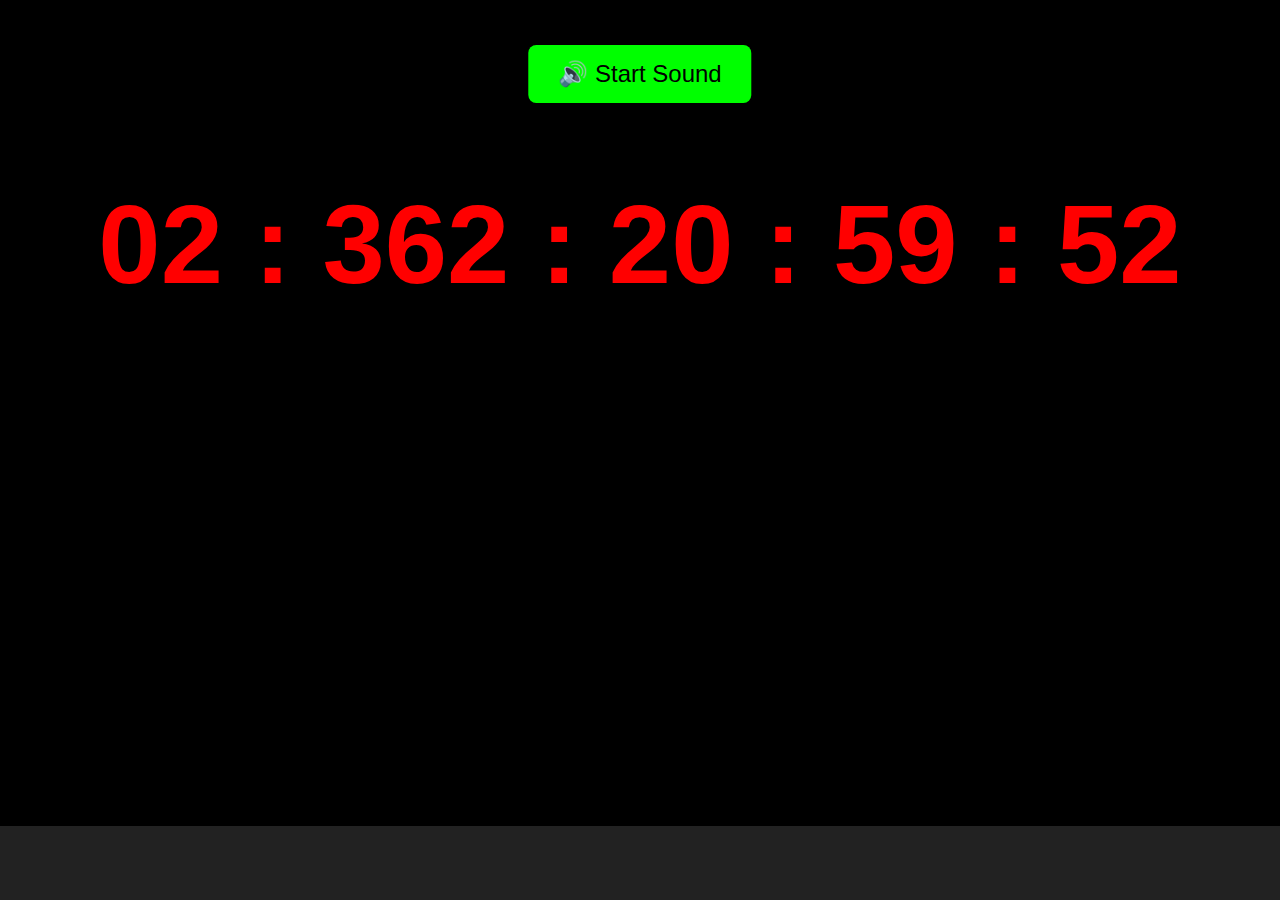
<file: index10.html>
<!DOCTYPE html>
<html lang="en">
<head>
  <meta charset="UTF-8" />
  <meta name="viewport" content="width=device-width, initial-scale=1.0"/>
  <title>Climate Clock - Fullscreen</title>
  <style>
    body {
      font-family: Arial, sans-serif;
      background-color: black;
      color: red;
      text-align: center;
      margin: 0;
      overflow: hidden;
    }

    .clock-line {
      font-size: 7em;
      font-weight: bold;
      margin-top: 20vh;
      white-space: nowrap;
    }

    .start-button {
      position: absolute;
      top: 5vh;
      left: 50%;
      transform: translateX(-50%);
      background-color: #00ff00;
      color: black;
      font-size: 1.5em;
      padding: 15px 30px;
      border: none;
      border-radius: 8px;
      cursor: pointer;
      z-index: 10000;
    }

    .ticker-wrapper {
      position: fixed;
      bottom: 0;
      width: 100%;
      background: #222;
      color: #00ff00;
      font-size: 2em;
      white-space: nowrap;
      overflow: hidden;
      z-index: 9999;
      padding: 15px 0;
    }

    .ticker {
      display: inline-block;
      padding-left: 100%;
      animation: ticker 30s linear infinite;
    }

    @keyframes ticker {
      0%   { transform: translateX(0); }
      100% { transform: translateX(-100%); }
    }
  </style>
</head>
<body>

  <!-- Button to start ticking sound -->
  <button class="start-button" onclick="startTick()">🔊 Start Sound</button>

  <!-- Climate Clock Countdown -->
  <div class="clock-line" id="countdown"></div>

  <!-- Ticking Sound -->
  <audio id="tickSound" loop>
    <source src="tick.mp3" type="audio/mpeg">
    Your browser does not support the audio element.
  </audio>

  <!-- Scrolling Ticker -->
  <div class="ticker-wrapper">
    <div class="ticker">
      🌏 Climate emergency is real — take action now! 气候危机迫在眉睫，请立即行动！
      🌱 Plant-based diets reduce carbon footprint! 素食有助减碳！
      ♻️ Every small action counts in saving the planet! 拯救地球，每个小行动都重要！
    </div>
  </div>

  <script>
    function startTick() {
      const audio = document.getElementById("tickSound");
      audio.play().then(() => {
        console.log("Ticking started");
        document.querySelector(".start-button").style.display = "none";
      }).catch((err) => {
        console.error("Audio play failed:", err);
        alert("Clicking is required to start sound due to browser rules.");
      });
    }

    // Deadline in UTC: 2029-07-21 16:00
    const deadlineUTC = new Date(Date.UTC(2029, 6, 21, 16, 0, 0));

    function updateClock() {
      const nowUTC = new Date();
      const timeRemaining = deadlineUTC - nowUTC;

      if (timeRemaining <= 0) {
        document.getElementById("countdown").innerHTML = "00:00:00:00:00";
        return;
      }

      const seconds = Math.floor((timeRemaining / 1000) % 60);
      const minutes = Math.floor((timeRemaining / 1000 / 60) % 60);
      const hours = Math.floor((timeRemaining / (1000 * 60 * 60)) % 24);
      const days = Math.floor((timeRemaining / (1000 * 60 * 60 * 24)) % 365);
      const years = Math.floor(timeRemaining / (1000 * 60 * 60 * 24 * 365));

      const format = n => String(n).padStart(2, '0');

      document.getElementById("countdown").innerHTML =
        `${format(years)} : ${format(days)} : ${format(hours)} : ${format(minutes)} : ${format(seconds)}`;
    }

    updateClock();
    setInterval(updateClock, 1000);
  </script>
</body>
</html>
</file>
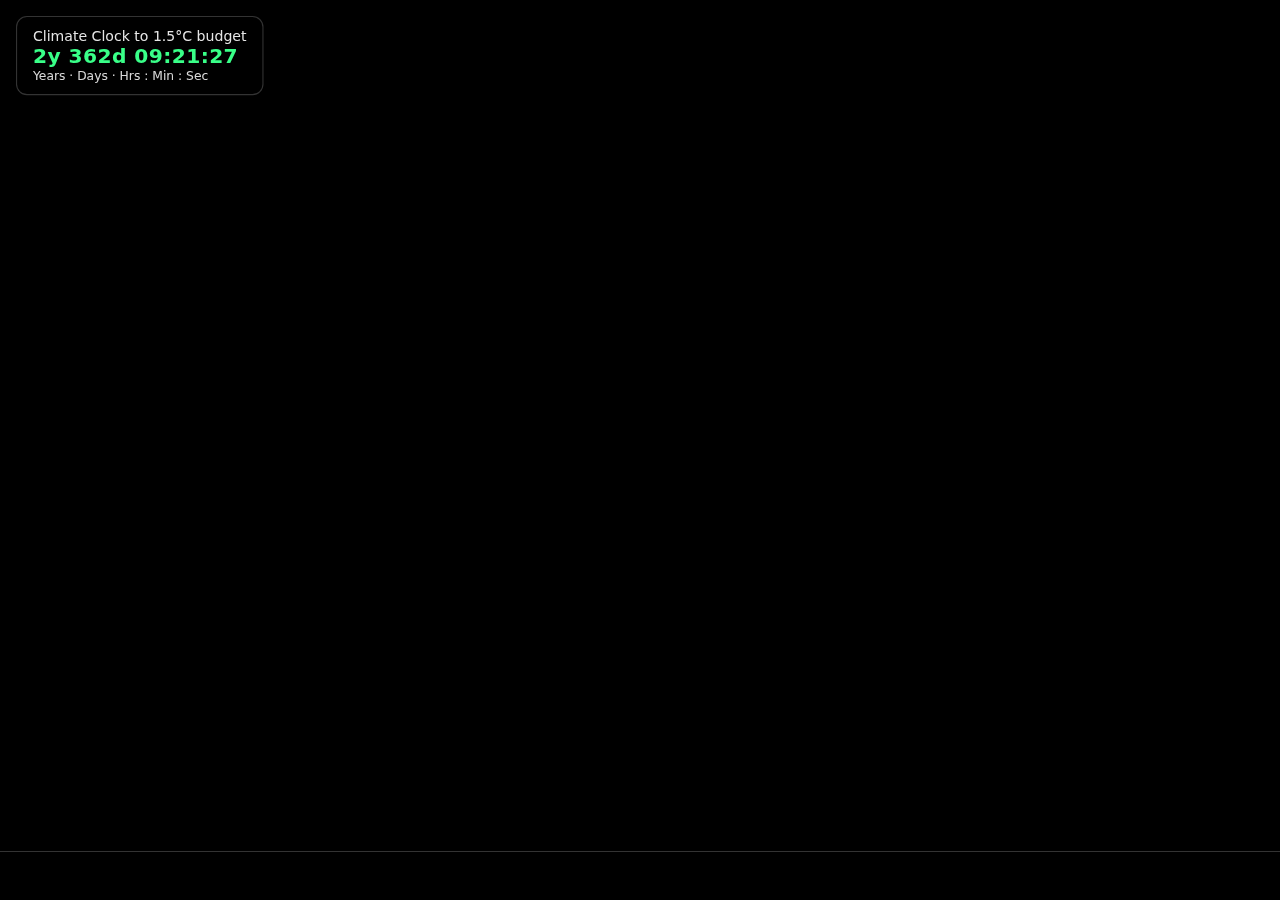
<file: indexpage.html>
<!DOCTYPE html>
<html lang="en">
<head>
<meta charset="utf-8" />
<meta name="viewport" content="width=device-width,initial-scale=1" />
<title>Fullscreen Video + Climate Clock + Headline Ticker</title>
<style>
  :root{
    --ui-bg: rgba(0,0,0,0.65);
    --ui-text: #fff;
    --accent: #39ff88;
    --ticker-speed: 22s;
    --clock-scale: 1.1;
  }

  html, body {
    height: 100%;
    margin: 0;
    background: #000;
    color: var(--ui-text);
    font-family: system-ui, sans-serif;
    overflow: hidden;
  }

  /* Video fullscreen background */
  .video-wrap {
    position: fixed;
    top: 0; left: 0;
    width: 100vw;
    height: 100vh;
    overflow: hidden;
    z-index: 0;
  }

  .video-wrap iframe {
    width: 100%;
    height: 100%;
    border: none;
  }

  /* Climate Clock overlay */
  .clock {
    position: fixed;
    top: 1rem;
    left: 1rem;
    background: var(--ui-bg);
    backdrop-filter: blur(6px);
    -webkit-backdrop-filter: blur(6px);
    border: 1px solid rgba(255,255,255,0.2);
    border-radius: 10px;
    padding: 0.6rem 0.9rem;
    transform: scale(var(--clock-scale));
    transform-origin: top left;
    line-height: 1.2;
    user-select: none;
    z-index: 10;
  }
  .clock .label { font-size: 0.8rem; opacity: 0.9; }
  .clock .value {
    font-variant-numeric: tabular-nums;
    font-weight: 700;
    font-size: 1.15rem;
    letter-spacing: .02em;
    color: var(--accent);
    white-space: nowrap;
  }
  .clock .units { font-size: 0.7rem; opacity: 0.85; }

  /* Ticker */
  .ticker {
    position: fixed;
    left: 0;
    right: 0;
    bottom: 0;
    background: var(--ui-bg);
    backdrop-filter: blur(6px);
    -webkit-backdrop-filter: blur(6px);
    border-top: 1px solid rgba(255,255,255,0.2);
    height: 48px;
    display: flex;
    align-items: center;
    overflow: hidden;
    z-index: 10;
  }
  .ticker__track {
    display: inline-block;
    white-space: nowrap;
    will-change: transform;
    animation: scroll var(--ticker-speed) linear infinite;
    padding-left: 100%;
  }
  .ticker__text {
    display: inline-block;
    padding: 0 2rem;
    font-weight: 600;
    letter-spacing: .02em;
    font-variant-numeric: tabular-nums;
  }
  @keyframes scroll {
    0%   { transform: translateX(0%); }
    100% { transform: translateX(-100%); }
  }
</style>
</head>
<body>

<!-- Fullscreen Video -->
<div class="video-wrap">
  <iframe 
    src="https://www.youtube.com/embed/K8Vj5cDptDE?autoplay=1&mute=1&loop=1&playlist=K8Vj5cDptDE&controls=0&modestbranding=1&rel=0"
    allow="autoplay; fullscreen; encrypted-media"
    allowfullscreen>
  </iframe>
</div>

<!-- Climate Clock -->
<div class="clock">
  <div class="label" id="clock-label">Climate Clock to 1.5°C budget</div>
  <div class="value" id="clock-value">--:--:--</div>
  <div class="units" id="clock-units">Years · Days · Hrs : Min : Sec</div>
</div>

<!-- Ticker -->
<div class="ticker">
  <div class="ticker__track" id="ticker-track">
    <span class="ticker__text" id="ticker-text">
      Climate Time 1.5°C: Keep global warming below <strong>1.5°C</strong> to avoid severe impacts. Act now for a sustainable future!
    </span>
    <span class="ticker__text">
      IPCC warns: crossing 1.5°C means extreme weather, rising seas, and ecosystem collapse. Time is running out.
    </span>
  </div>
</div>

<script>
/* Config */
const TARGET_DATE = new Date(Date.UTC(2029, 6, 21, 16, 0, 0)); // adjust your deadline here
const CLOCK_UPDATE_MS = 250;

/* Clock logic */
const clockValueEl = document.getElementById('clock-value');
function formatClock(msRemaining) {
  if (msRemaining <= 0) return '0y 000d 00:00:00';
  const sec = Math.floor(msRemaining / 1000);
  const years = Math.floor(sec / (365.2425 * 24 * 3600));
  let rem = sec - Math.floor(years * 365.2425 * 24 * 3600);
  const days = Math.floor(rem / (24 * 3600)); rem -= days * 24 * 3600;
  const hours = Math.floor(rem / 3600); rem -= hours * 3600;
  const minutes = Math.floor(rem / 60); rem -= minutes * 60;
  const seconds = rem;
  const pad = n => String(n).padStart(2, '0');
  const padDays = n => String(n).padStart(3, '0');
  return `${years}y ${padDays(days)}d ${pad(hours)}:${pad(minutes)}:${pad(seconds)}`;
}
function tickClock() {
  clockValueEl.textContent = formatClock(TARGET_DATE - new Date());
}
tickClock();
setInterval(tickClock, CLOCK_UPDATE_MS);
</script>

</body>
</html>
</file>
